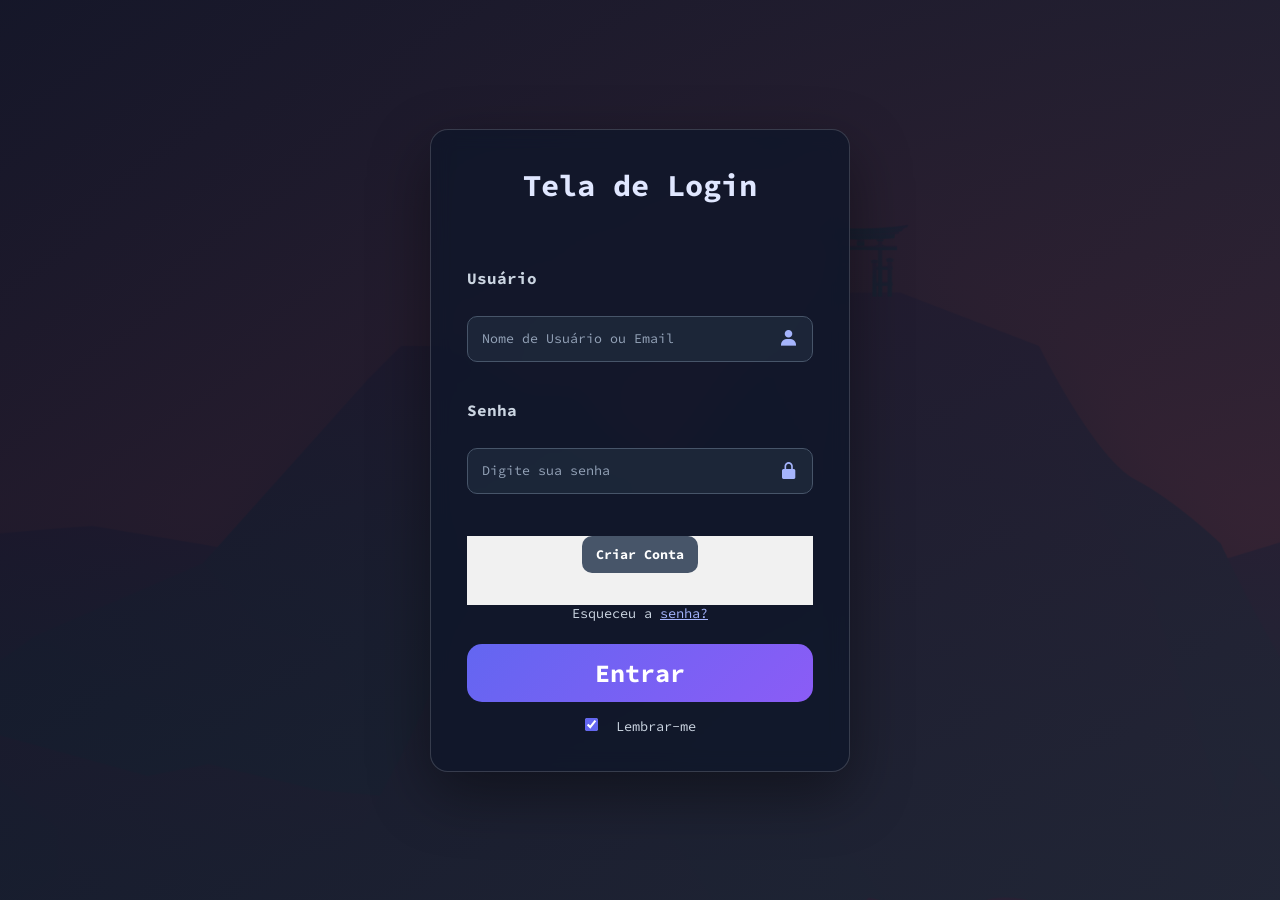
<file: index.html>
<!DOCTYPE html>
<html lang="pt-br">
<head>
    <meta charset="UTF-8">
    <meta name="viewport" content="width=device-width, initial-scale=1.0">
    <link rel="stylesheet" href="style.css">
    <link href='https://unpkg.com/boxicons@2.1.4/css/boxicons.min.css' rel='stylesheet'> 
    <title>Document</title>
</head>
<body>

<form method="post">

<div class="container">
<label> <b>Tela de Login </b> </label> <br><br>

<label for="usuario"><b>Usuário</b></label> <br>
<br><input type="text" placeholder="Nome de Usuário ou Email" name="usuario" required>
<i class='bx bxs-user'></i>
<br><br>

<label for="senha"><b>Senha</b></label> <br>
<br><input type="password" placeholder="Digite sua senha" name="senha" required> 
<i class='bx bxs-lock-alt'></i>
<br><br>

</div>


<div class="container" style="background-color:#f1f1f1">
    <button type="button" class="criarconta">Criar Conta</button><br>
</div>

<span class="senha">Esqueceu a <a href="#">senha?</a></span>

<button type="submit"><b>Entrar</b></button>
<label>
    <input type="checkbox" checked="checar" name="lembrar"> Lembrar-me
</label>


</form>

</body>
</html>
</file>
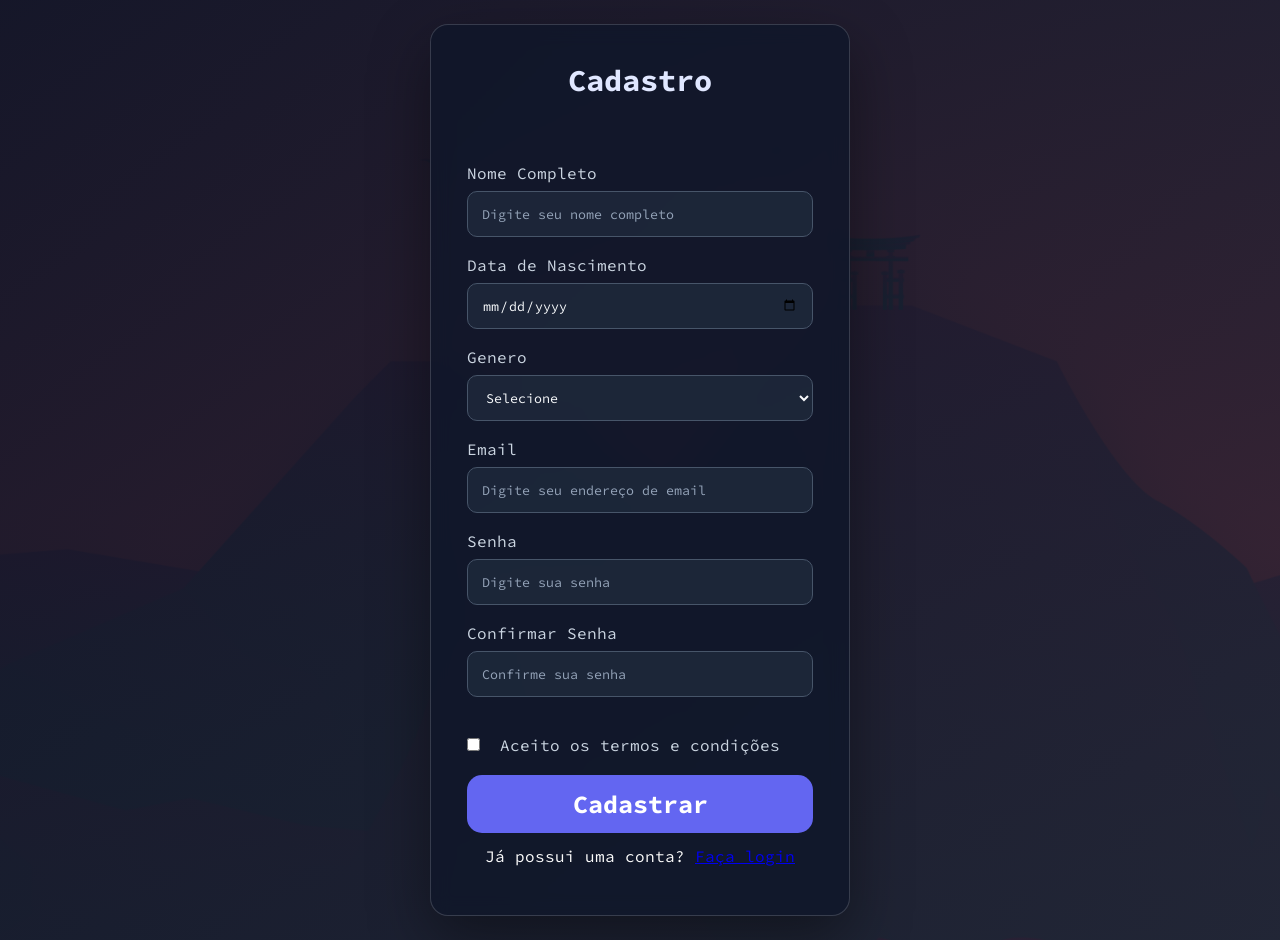
<file: cadastro.html>
<!DOCTYPE html>
<html lang="pt-br">
<head>
    <meta charset="UTF-8">
    <meta name="viewport" content="width=device-width, initial-scale=1.0">
    <link rel="stylesheet" href="style.css">
    <link href='https://unpkg.com/boxicons@2.1.4/css/boxicons.min.css' rel='stylesheet'> 
    <title>Document</title>
</head>
<body>

<form method="post">

<div class="container">
    <label><b>Cadastro</b></label> <br><br>
    <label for="nome">Nome Completo</label> <br>
    <input type="text" placeholder="Digite seu nome completo" name="nome" required> <br>

    <label for="data">Data de Nascimento</label> <br>
    <input type="date" name="data" required> <br>

    <label for="genero">Genero</label> <br>
    <select name="genero" required>
        <option value="">Selecione</option>
        <option value="masculino">Masculino</option>
        <option value="feminino">Feminino</option>
        <option value="outro1">Prefiro não informar</option>
        <option value="outro">Outro</option>
    </select> <br>

    <label for="email">Email</label> <br>
    <input type="email" placeholder="Digite seu endereço de email" name="email" required> <br>

    <label for="senha">Senha</label> <br>
    <input type="password" placeholder="Digite sua senha" name="senha" required> <br>

    <label for="confirmesenha">Confirmar Senha</label>
    <input type="password" placeholder="Confirme sua senha" name="confirmesenha" required> <br><br>
</div>

<div>
    <input type="checkbox" name="termos" required> 
    <label for="termos">Aceito os termos e condições</label>
    <br></br>

</div>

<div>
    <button type="submit">Cadastrar</button>
</div>

<p class="text_rodape" >Já possui uma conta? <a href="index.html">Faça login</a></p>

</form>


    
</body>
</html>
</file>
<file: style.css>
@import url('https://fonts.googleapis.com/css2?family=Source+Code+Pro:wght@400;500;600;700&display=swap');

* {
    margin: 0;
    padding: 0;
    box-sizing: border-box;
    font-family: "Source Code Pro", monospace;
}

body {
    min-height: 100vh;
    display: flex;
    align-items: center;
    justify-content: center;
    padding: 24px;
    color: #f4f4f5;
    background: linear-gradient(135deg, rgba(15, 23, 42, .92), rgba(30, 41, 59, .82)), url("img/fundo.png") center / cover no-repeat;
}

form {
    width: min(100%, 420px);
    padding: 36px;
    border: 1px solid rgba(255, 255, 255, .16);
    border-radius: 18px;
    background: rgba(15, 23, 42, .78);
    box-shadow: 0 22px 60px rgba(0, 0, 0, .4);
    backdrop-filter: blur(10px);
}

form > .container:first-child {
    padding: 0;
    background: transparent;
}

form > .container:first-child > label:first-child {
    display: block;
    margin-bottom: 24px;
    color: #e0e7ff;
    font-size: 1.9rem;
    font-weight: bold;
    text-align: center;
}

form label {
    color: #cbd5e1;
}

form input[type="text"],
form input[type="password"] {
    width: 100%;
    height: 46px;
    margin: 8px 0 18px;
    padding: 0 44px 0 14px;
    border: 1px solid #475569;
    border-radius: 10px;
    outline: none;
    color: #f8fafc;
    background: rgba(30, 41, 59, .85);
    transition: .2s;
}

form input[type="text"]:focus,
form input[type="password"]:focus {
    border-color: #818cf8;
    box-shadow: 0 0 0 3px rgba(129, 140, 248, .2);
}

form input::placeholder {
    color: #94a3b8;
}

form i {
    position: relative;
    float: right;
    margin: -52px 14px 0 0;
    color: #a5b4fc;
    font-size: 1.25rem;
    pointer-events: none;
}

form > .container:nth-of-type(2) {
    display: flex;
    flex-direction: column;
    align-items: center;
    justify-content: center;
    gap: 12px;
    margin-top: 4px;
    padding: 0;
    background: transparent;
}

.criarconta,
form > button[type="submit"] {
    border: 0;
    border-radius: 10px;
    color: #fff;
    font-weight: 700;
    cursor: pointer;
    transition: .2s;
}

.criarconta {
    padding: 10px 14px;
    background: #475569;
}

form > button[type="submit"] {
    width: 100%;
    margin: 22px 0 16px;
    padding: 13px;
    background: linear-gradient(135deg, #6366f1, #8b5cf6);
    font-size: 1rem;
}

.criarconta:hover,
form > button[type="submit"]:hover {
    filter: brightness(1.12);
    transform: translateY(-2px);
}

.senha {
    display: block;
    width: 100%;
    color: #cbd5e1;
    font-size: .85rem;
    text-align: center;
}

.senha a {
    color: #a5b4fc;
}

form > label:last-child {
    display: block;
    font-size: .85rem;
    text-align: center;
}

form input[type="checkbox"] {
    accent-color: #6366f1;
    margin-right: 10px;
    text-align: center;
    
}

@media (max-width: 480px) {
    form {
        padding: 28px 20px;
    }
}

form input[type="text"],
form input[type="password"],
form input[type="email"],
form input[type="date"],
form input[type="button"],

form select {
    width: 100%;
    height: 46px;
    margin: 8px 0 18px;
    padding: 0 14px;
    border: 1px solid #475569;
    border-radius: 10px;
    outline: none;
    color: #f8fafc;
    background: rgba(30, 41, 59, .85);
}

form input:focus,
form select:focus {
    border-color: #818cf8;
    box-shadow: 0 0 0 3px rgba(129, 140, 248, .2);
}

form select option {
    color: #111827;
    background: white;
    border-radius: 50px;
    
}

form button[type="submit"] {
    width: 100%;
    padding: 13px;
    border: 0;
    border-radius: 15px;
    color: white;
    background-color: #6366f1;
    font-weight: bold;
    font-size: 25px;
    cursor: pointer;
}


.text_rodape{
    width: 100%;
    padding: 13px;
    color: rgb(251, 251, 251);
    text-align: center;

}
</file>
